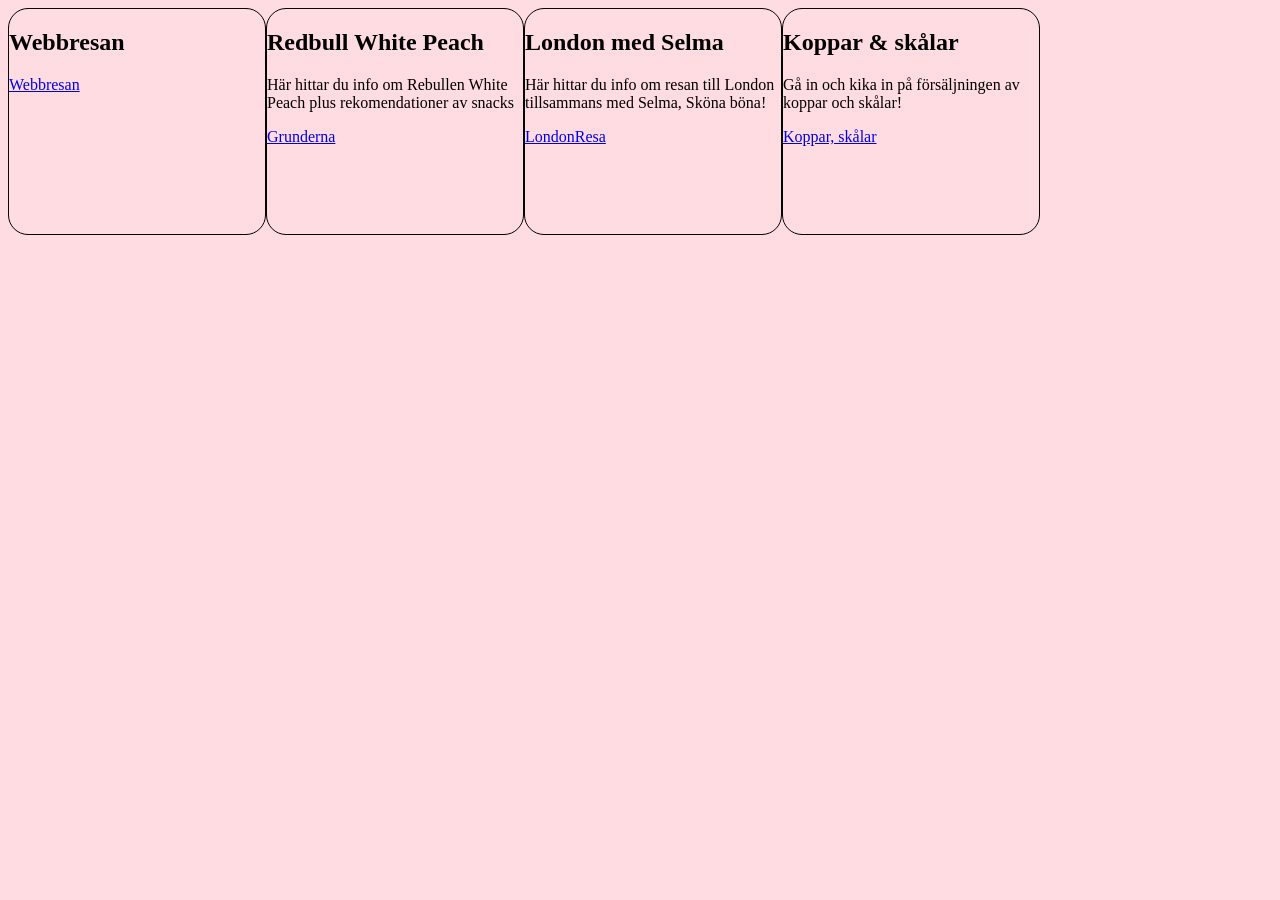
<file: index.html>
<!DOCTYPE html>
<html lang="en">
<head>
    <link href="style.css" rel="stylesheet">
    <meta charset="UTF-8">
    <meta name="viewport" content="width=device-width, initial-scale=1.0">
    <title>Document</title>
</head>
<body>
    <section>
        <h2>Webbresan</h2>
    <a href="Webbresan/index.html">Webbresan</a>
     </section>
     <section>
        <h2>Redbull White Peach</h2>
        <p>Här hittar du info om Rebullen White Peach plus rekomendationer av snacks</p>
        <a href="Grunder/index.html">Grunderna</a>
     </section>
     <section>
        <h2>London med Selma</h2>
        <p>Här hittar du info om resan till London tillsammans med Selma, Sköna böna!</p>
        <a href="styling/index.html">LondonResa</a>
     </section>
     <section>
        <h2>Koppar & skålar</h2>
        <p>Gå in och kika in på försäljningen av koppar och skålar!</p>
        <a href="Projekt/index.html">Koppar, skålar</a>
     </section>
</body>
</html>
</file>
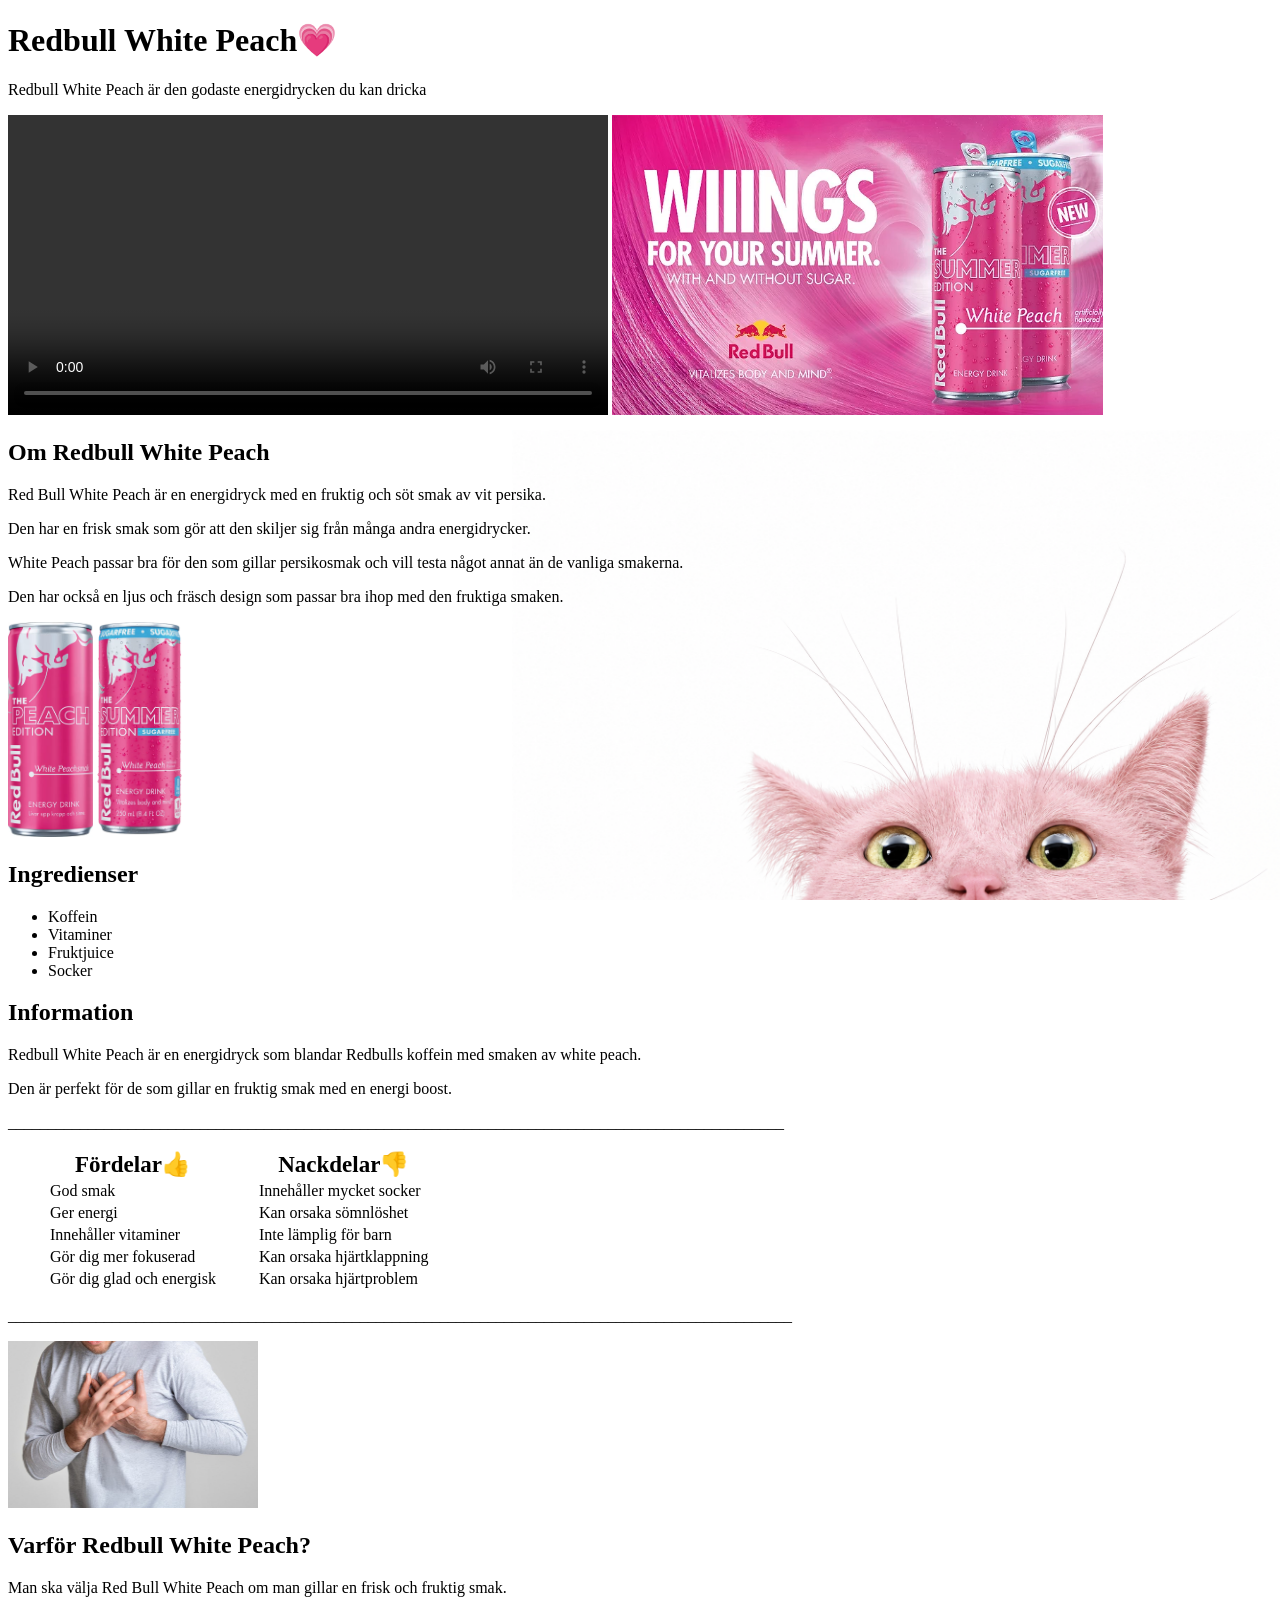
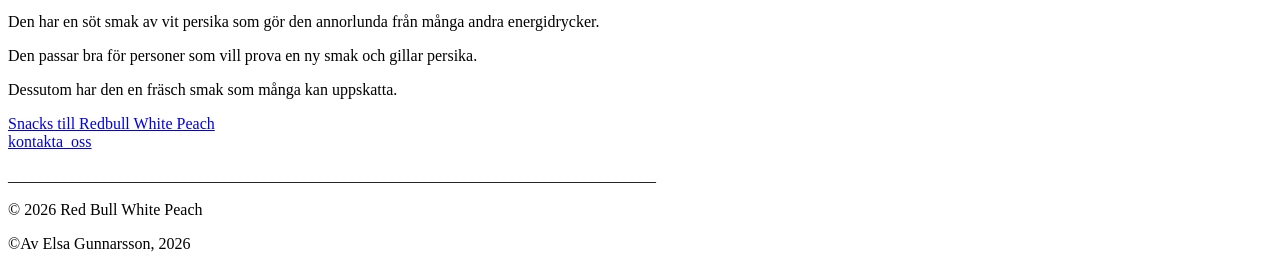
<file: Grunder/index.html>
<!DOCTYPE html>
<html lang="sv">
<head>
    <link href="style.css" rel="stylesheet">
    <meta charset="UTF-8">
    <meta name="viewport" content="width=device-width, initial-scale=1.0">
    <title>Redbull White Peach</title>
    <style>
        table tr *{padding-left: 40px;}
        table th {font-size: 23px;}
    </style>
</head>
<body>
<main>
    <h1>Redbull White Peach💗</h1>
    <header>
    <p>Redbull White Peach är den godaste energidrycken du kan dricka</p>
</header>
<video height="300" src="Snacks/video.mov" controls>
    
</video>
<img src="imgs/epub_Red-Bull-Summer-Edition-White-Peach_696x696_webp.webp" alt="Redbull White Peach reklam" width="" height="300"
    <section>
        <h2>Om Redbull White Peach</h2>
        <p>Red Bull White Peach är en energidryck med en fruktig och söt smak av vit persika.</p>
        <p>Den har en frisk smak som gör att den skiljer sig från många andra energidrycker.</p>
        <p> White Peach passar bra för den som gillar persikosmak och vill testa något annat än de vanliga smakerna.</p>
        <p>Den har också en ljus och fräsch design som passar bra ihop med den fruktiga smaken.</p>
        <img src="imgs/d2df427e-955c-4bf4-82ee-dc8771f0ebf0.jpg" alt="Redbull white peach" width="85" height="215">
        <img src="imgs/800015340-2025.webp" alt="Redbull white peach sugarfree" width="85" height="215">                          
    </section>
    <section>
        <h2>Ingredienser</h2>
        <ul>
            <li>Koffein</li>
            <li>Vitaminer</li>
            <li>Fruktjuice</li>
            <li>Socker</li>
        </ul>
    </section>
    <section>
        <h2>Information</h2>
        <p>Redbull White Peach är en energidryck som blandar Redbulls koffein med smaken av white peach.</p>
        <p>Den är perfekt för de som gillar en fruktig smak med en energi boost.</p>
    </section>
    <p>_________________________________________________________________________________________________</p>
    <section>
         <section>
        <table>
            <tr>
                <th>Fördelar👍</th>
                <th>Nackdelar👎</th>
            </tr>
            <tr>
                <td>God smak</td>
                <td>Innehåller mycket socker</td>
            </tr>
            <tr>
                <td>Ger energi</td>
                <td>Kan orsaka sömnlöshet</td>
            </tr>
            <tr>
            <td>Innehåller vitaminer</td>
            <td>Inte lämplig för barn</td>
            </tr>
            <tr>
                <td>Gör dig mer fokuserad</td>
                <td>Kan orsaka hjärtklappning</td>
            </tr>
            <tr>
                <td>Gör dig glad och energisk</td>
                <td>Kan orsaka hjärtproblem</td>
            </tr>
        </table>
    
    </section>
    <p>__________________________________________________________________________________________________</p>
        <img src="imgs/shutterstock_1720383349-2-1024x667.jpg" alt="människa som har hjärtklappning, håller händerna på bröstet" width="250" height="167">
    </section>
    <section>
        <h2>Varför Redbull White Peach?</h2>
        <p>Man ska välja Red Bull White Peach om man gillar en frisk och fruktig smak.</p>
        <p>Den har en söt smak av vit persika som gör den annorlunda från många andra energidrycker.</p>
        <p>Den passar bra för personer som vill prova en ny smak och gillar persika.</p>
        <p>Dessutom har den en fräsch smak som många kan uppskatta.</p>
        <nav>
        <a href="Snacks/index.html" aria-current="page">Snacks till Redbull White Peach</a>
    </nav>
    <nav>
        <a href="kontakta_oss.html">kontakta_oss</a>
    </nav>
    </section>
    <section>
        <p>_________________________________________________________________________________</p>
    </section>
</main>
<footer>
    <p>© 2026 Red Bull White Peach</p>
    <p>©Av Elsa Gunnarsson, 2026</p>
</footer>
    
</body>
</html>
</file>
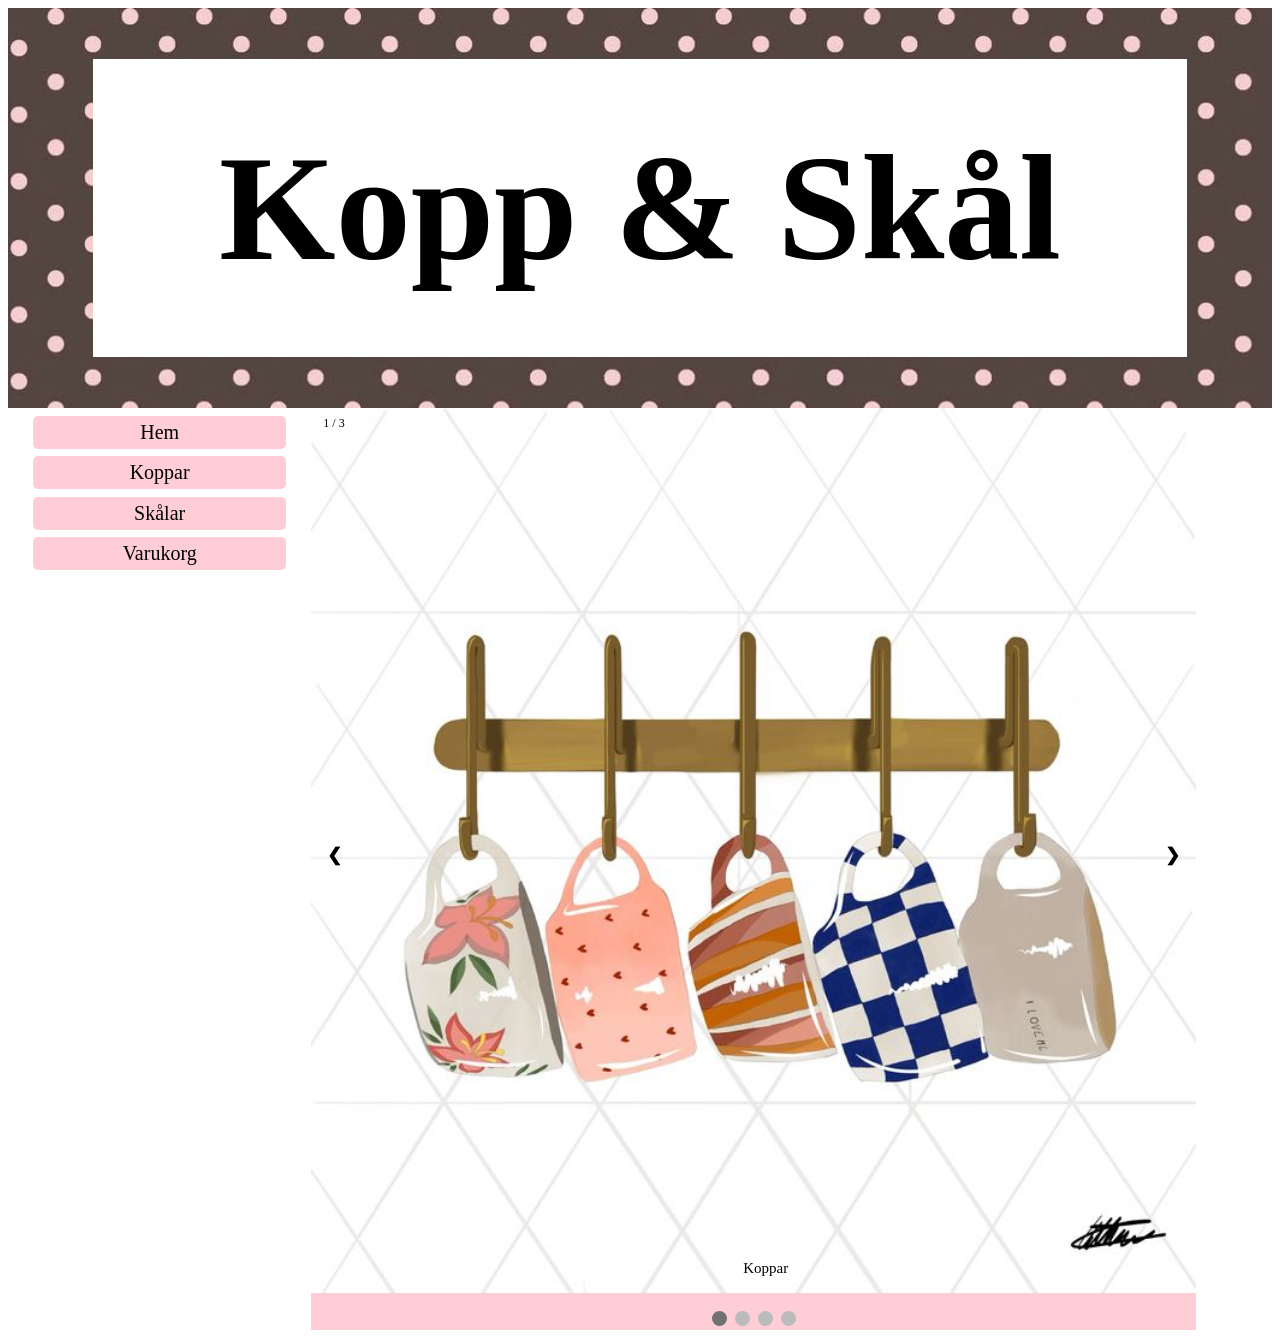
<file: Projekt/index.html>
<!DOCTYPE html>
<html lang="en">

<head>
    <meta charset="UTF-8">
    <meta name="viewport" content="width=device-width, initial-scale=1.0">
    <title>Koppar & skålar</title>
    <link rel="stylesheet" href="style.css">
   
</head>

<body>
    <div id="top">
        <h1>Kopp & Skål</h1>
    </div>
    <div id="bottom">
        <div id="menu">
            <a href="index.html">Hem</a>
            <a href="cups.html">Koppar</a>
            <a href="steins.html">Skålar</a>
            <a href="varukorg.html">Varukorg</a>

        </div>
        <div id="content">

            <div class="slideshow-container">

                <div class="mySlides fade">
                    <div class="numbertext">1 / 3</div>
                    <img src="Imgs/hängandekoppar.jpg" style="width:100%">
                    <div class="text">Koppar</div>
                </div>

                <div class="mySlides fade">
                    <div class="numbertext">2 / 3</div>
                    <img src="Imgs/skålaranvända.png" style="width:100%">
                    <div class="text">Skålar</div>
                </div>

                <div class="mySlides fade">
                    <div class="numbertext">3 / 4</div>
                    <img src="Imgs/fleramuggar.jpg" style="width:100%">
                    <div class="text">Många koppar</div>
                </div>

                <div class="mySlides fade">
                    <div class="numbertext">2 / 3</div>
                    <img src="Imgs/fruktdesignskålar.jpg" style="width:100%">
                    <div class="text">många skålar</div>
                </div>


                <a class="prev" onclick="plusSlides(-1)">❮</a>
                <a class="next" onclick="plusSlides(1)">❯</a>

            </div>
            <br>

            <div style="text-align:center">
                <span class="dot" onclick="currentSlide(1)"></span>
                <span class="dot" onclick="currentSlide(2)"></span>
                <span class="dot" onclick="currentSlide(3)"></span>
                <span class="dot" onclick="currentSlide(4)"></span>
                
            </div>

        </div>


</body>
 <script src="script.js"></script>
</html>
</file>
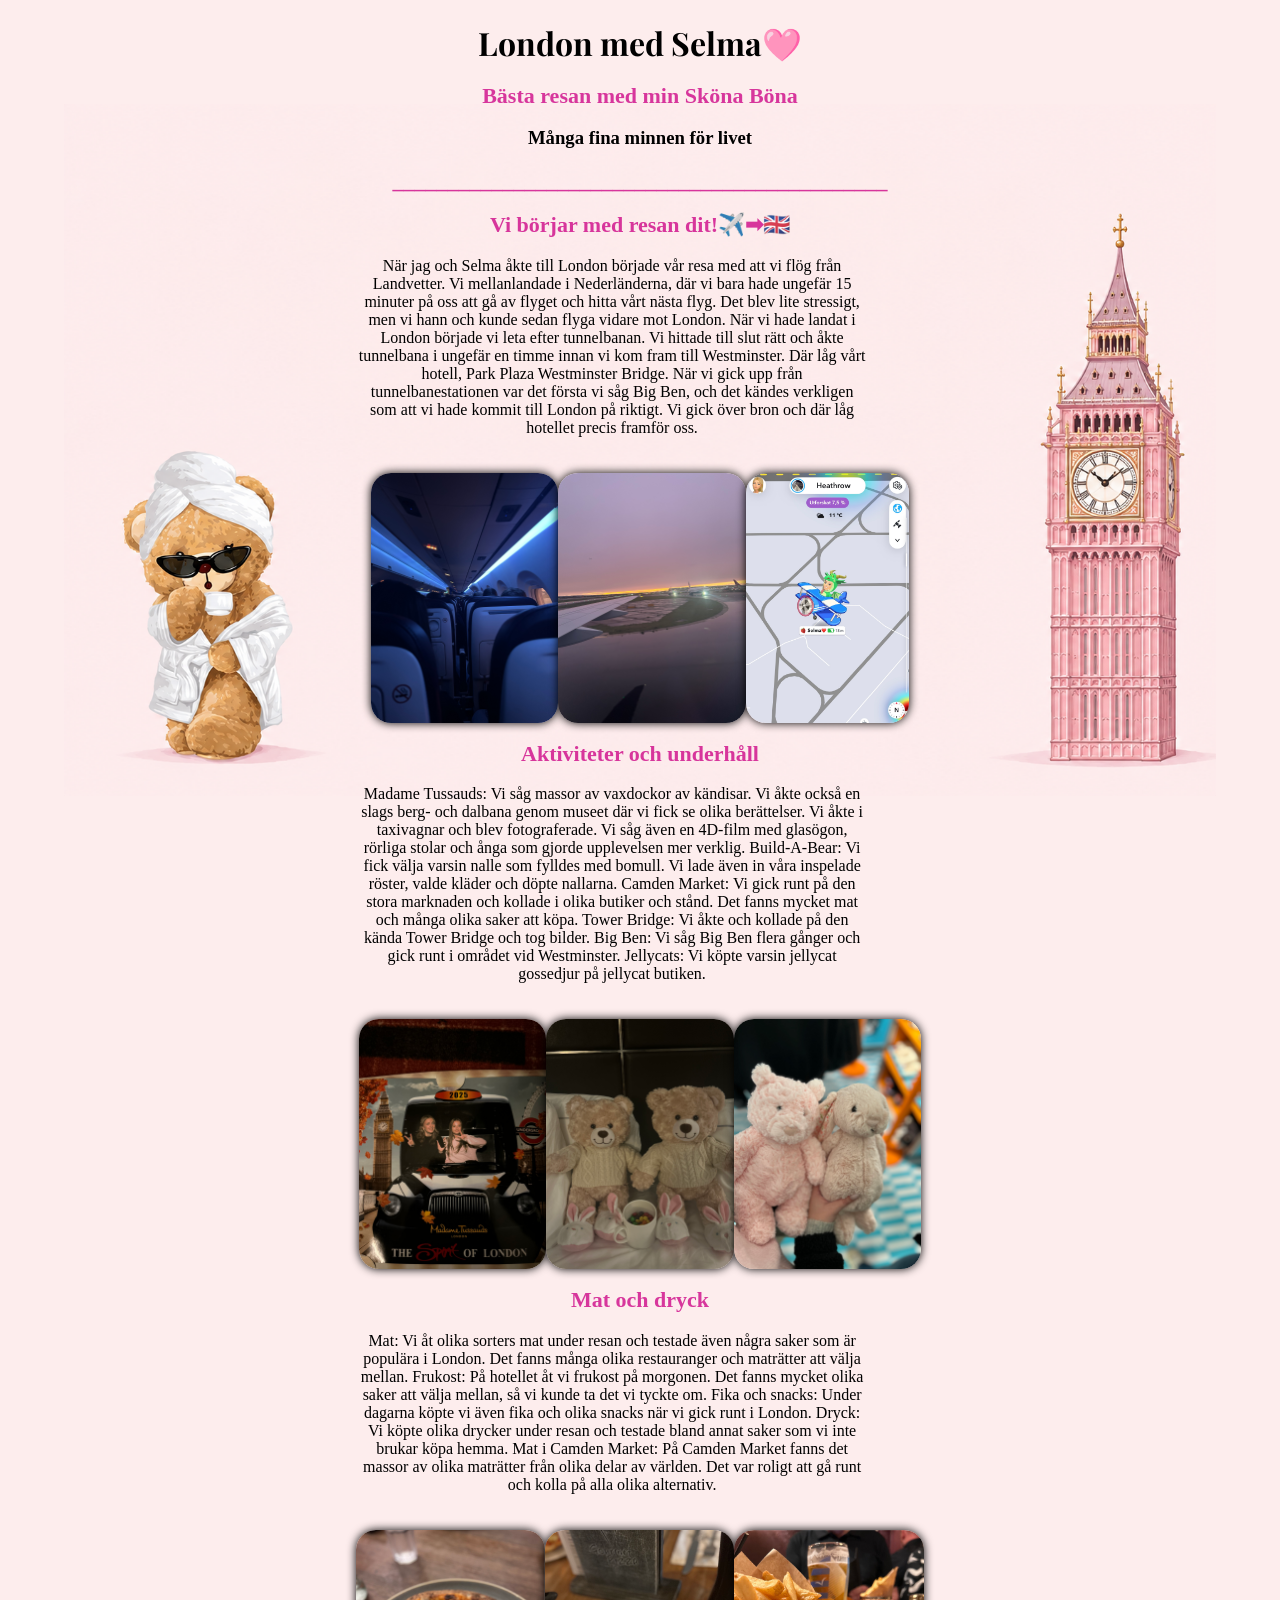
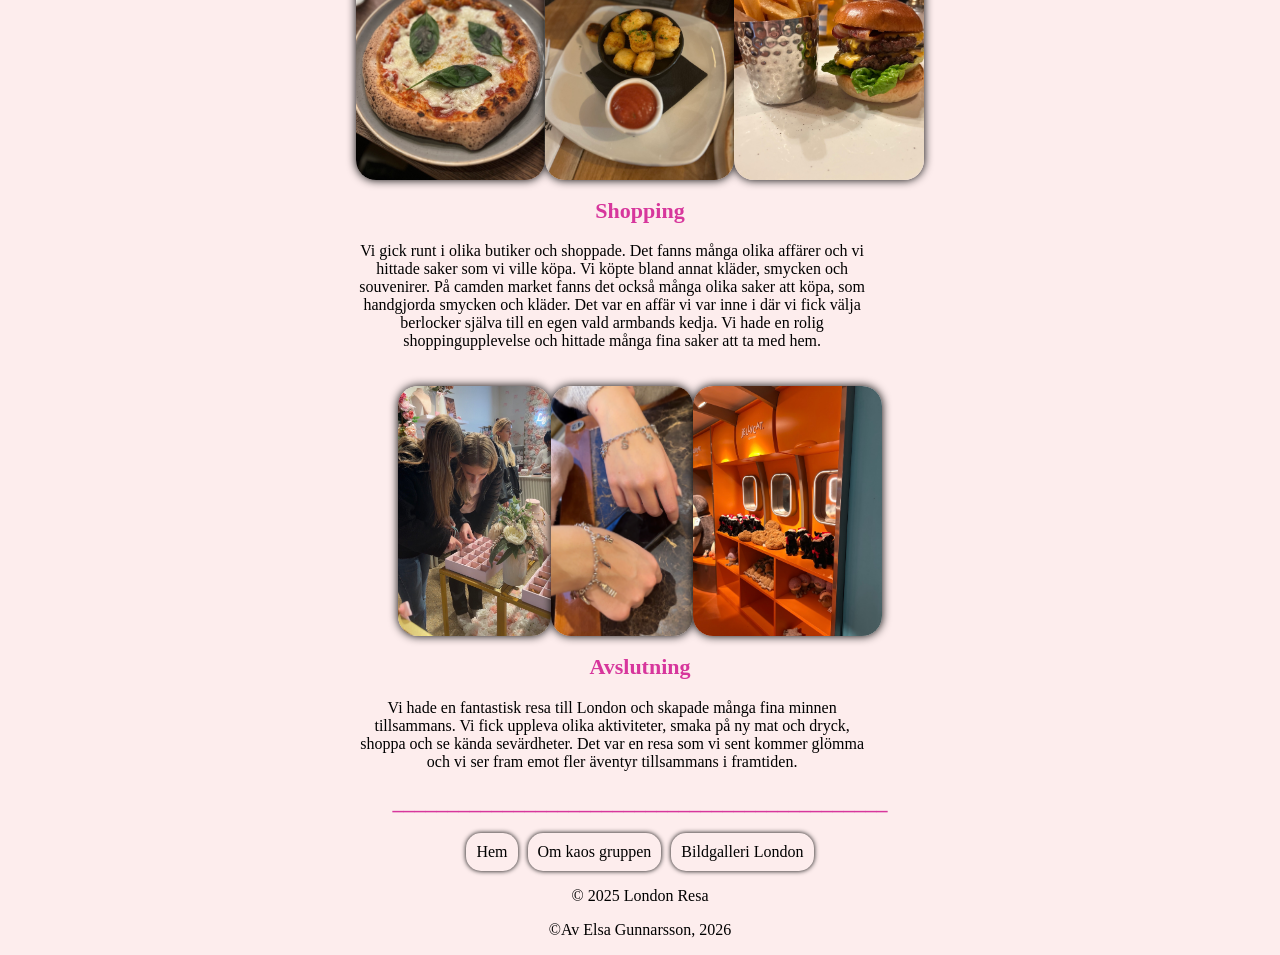
<file: styling/index.html>
<!DOCTYPE html>
<html lang="en">
<head>
    <meta charset="UTF-8">
    <meta name="viewport" content="width=device-width, initial-scale=1.0">
    <title>London med Selma</title>
    <link rel="preconnect" href="https://fonts.googleapis.com">
<link rel="preconnect" href="https://fonts.gstatic.com" crossorigin>
<link href="https://fonts.googleapis.com/css2?family=Playfair+Display:ital,wght@0,400..900;1,400..900&display=swap" rel="stylesheet">
    <link rel="stylesheet" href="style.css">
</head>
<body class="Selma">
    <header>
        <h1>London med Selma🩷</h1>
    </header>
    <main>
        <section>
            <h2 class="subHead">Bästa resan med min Sköna Böna</h2>
            <h3>Många fina minnen för livet</h3>
            <h2 class="subHead">_____________________________________________</h2>
        </section>
        <section>
            <h2 class="subHead">Vi börjar med resan dit!✈️➡︎🇬🇧</h2>
            <p class="max">
            När jag och Selma åkte till London började vår resa med att vi flög från Landvetter. Vi mellanlandade i Nederländerna, där vi bara hade ungefär 15 minuter på oss att gå av flyget och hitta vårt nästa flyg. Det blev lite stressigt, men vi hann och kunde sedan flyga vidare mot London.

När vi hade landat i London började vi leta efter tunnelbanan. Vi hittade till slut rätt och åkte tunnelbana i ungefär en timme innan vi kom fram till Westminster. Där låg vårt hotell, Park Plaza Westminster Bridge. När vi gick upp från tunnelbanestationen var det första vi såg Big Ben, och det kändes verkligen som att vi hade kommit till London på riktigt. Vi gick över bron och där låg hotellet precis framför oss.
            </p>
            <section class="images">
            <img src="imgs-styling/Flygplan.jpeg" height="250">
            <img src="imgs-styling/Landat.jpeg" height="250">
            <img src="imgs-styling/Heathrow.jpg" height="250">
            </section>
        </section>
        <section>
            <h2 class="subHead">Aktiviteter och underhåll</h2>
            <p class="max">
              Madame Tussauds: Vi såg massor av vaxdockor av kändisar. Vi åkte också en slags berg- och dalbana genom museet där vi fick se olika berättelser. Vi åkte i taxivagnar och blev fotograferade. Vi såg även en 4D-film med glasögon, rörliga stolar och ånga som gjorde upplevelsen mer verklig.
Build-A-Bear: Vi fick välja varsin nalle som fylldes med bomull. Vi lade även in våra inspelade röster, valde kläder och döpte nallarna.
Camden Market: Vi gick runt på den stora marknaden och kollade i olika butiker och stånd. Det fanns mycket mat och många olika saker att köpa.
Tower Bridge: Vi åkte och kollade på den kända Tower Bridge och tog bilder.
Big Ben: Vi såg Big Ben flera gånger och gick runt i området vid Westminster.
Jellycats: Vi köpte varsin jellycat gossedjur på jellycat butiken. 
            </p>
            <section class="images">
            <img src="imgs-styling/MadameTussauds.jpeg" height="250">
            <img src="imgs-styling/BuildABear.jpeg" height="250">
            <img src="imgs-styling/Jellycats.jpeg" height="250">
            </section>
        </section>
        <section>
            <h2 class="subHead">Mat och dryck</h2>
            <p class="max">
            Mat: Vi åt olika sorters mat under resan och testade även några saker som är populära i London. Det fanns många olika restauranger och maträtter att välja mellan.
Frukost: På hotellet åt vi frukost på morgonen. Det fanns mycket olika saker att välja mellan, så vi kunde ta det vi tyckte om.
Fika och snacks: Under dagarna köpte vi även fika och olika snacks när vi gick runt i London.
Dryck: Vi köpte olika drycker under resan och testade bland annat saker som vi inte brukar köpa hemma.
Mat i Camden Market: På Camden Market fanns det massor av olika maträtter från olika delar av världen. Det var roligt att gå runt och kolla på alla olika alternativ.
            </p>
            <section class="images">
                <img src="imgs-styling/pizza.jpg" height="250">
                <img src="imgs-styling/Halloumi.jpg" height="250">
                <img src="imgs-styling/Hamburger.jpg" height="250">
            </section>
        </section>
        <section>
            <h2 class="subHead">Shopping</h2>
            <p class="max">
            Vi gick runt i olika butiker och shoppade. Det fanns många olika affärer och vi hittade saker som vi ville köpa. Vi köpte bland annat kläder, smycken och souvenirer. På camden market fanns det också många olika saker att köpa, som handgjorda smycken och kläder. Det var en affär vi var inne i där vi fick välja berlocker själva till en egen vald armbands kedja. Vi hade en rolig shoppingupplevelse och hittade många fina saker att ta med hem.
            </p>
            <section class="images">
                <img src="imgs-styling/Berlockletande.jpg" height="250">
                <img src="imgs-styling/armband.jpg" height="250">
                <img src="imgs-styling/Storejellycat.jpg" height="250">
            </section>
        </section>
        <section>
            <h2 class="subHead">Avslutning</h2>
            <p class="max">
            Vi hade en fantastisk resa till London och skapade många fina minnen tillsammans. Vi fick uppleva olika aktiviteter, smaka på ny mat och dryck, shoppa och se kända sevärdheter. Det var en resa som vi sent kommer glömma och vi ser fram emot fler äventyr tillsammans i framtiden.
            </p>
        </section>
        <section>
            <h2 class="subHead">_____________________________________________</h2>
            
        </section>

    </main>
    <nav>
        <a href="index.html">Hem</a>
        <a href="exemple.html">Om kaos gruppen</a>
        <a href="london.html">Bildgalleri London</a>
    </nav>
    <footer>
    <p>© 2025 London Resa</p>
    <p>©Av Elsa Gunnarsson, 2026</p>
</footer>
</body>
</html>
</file>
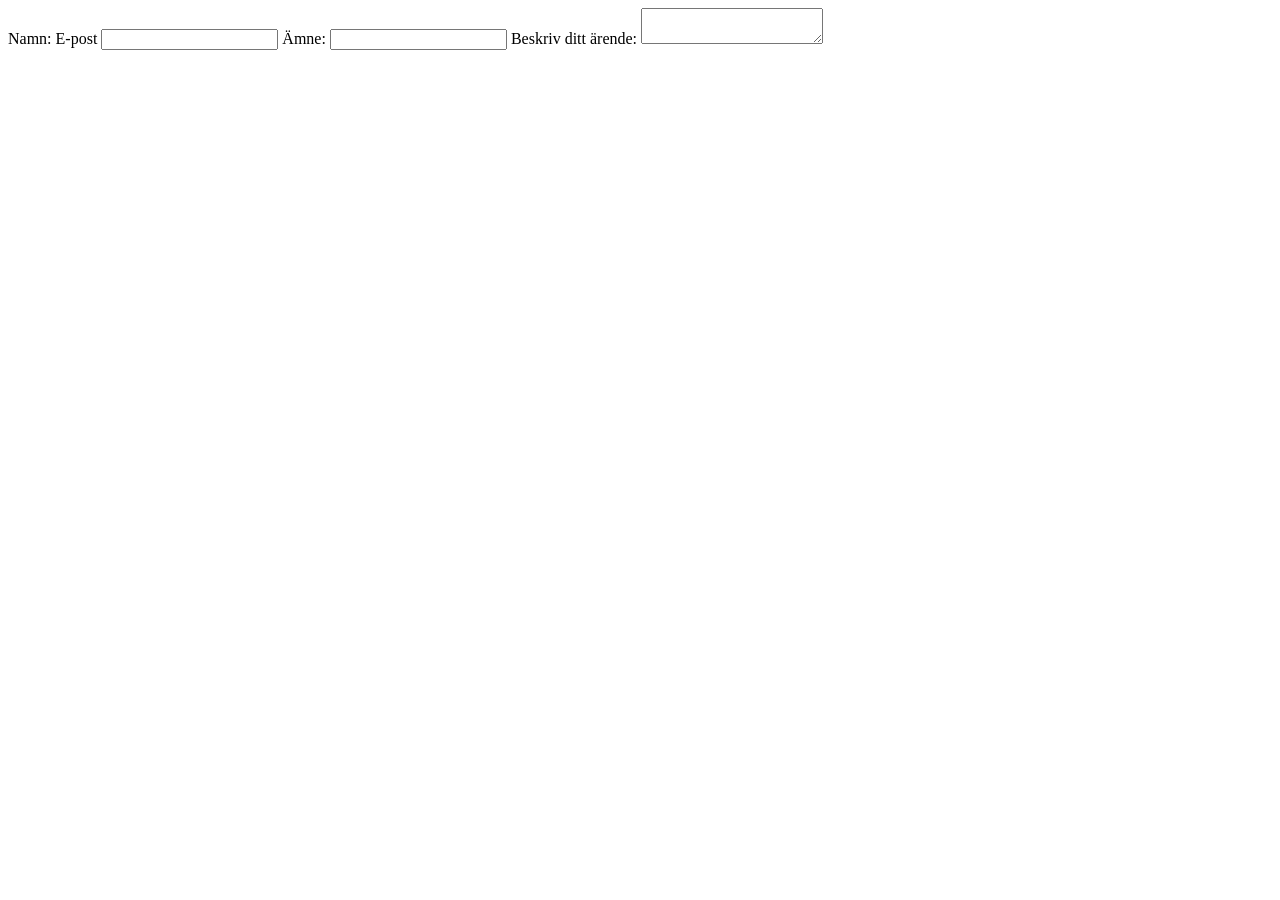
<file: Grunder/kontakta_oss.html>
<!DOCTYPE html>
<html lang="en">
<head>
    <meta charset="UTF-8">
    <meta name="viewport" content="width=device-width, initial-scale=1.0">
    <title>Document</title>
</head>
<body>
    <header></header>
    <nav></nav>
    <main>
        <form>
            <label for="name">Namn:</label>
            <imput type="text" name="name" id="name">
            <label for="email">E-post</label>
            <input type="email" name="email" id="email">
            <label for="subject">Ämne:</label>
            <input type="text" name="subject" id="subject">
            <label for="description">Beskriv ditt ärende:</label>
            <textarea name="description" id="description"></textarea>

        </form>
    </main>
    <footer></footer>
</body>
</html>
</file>
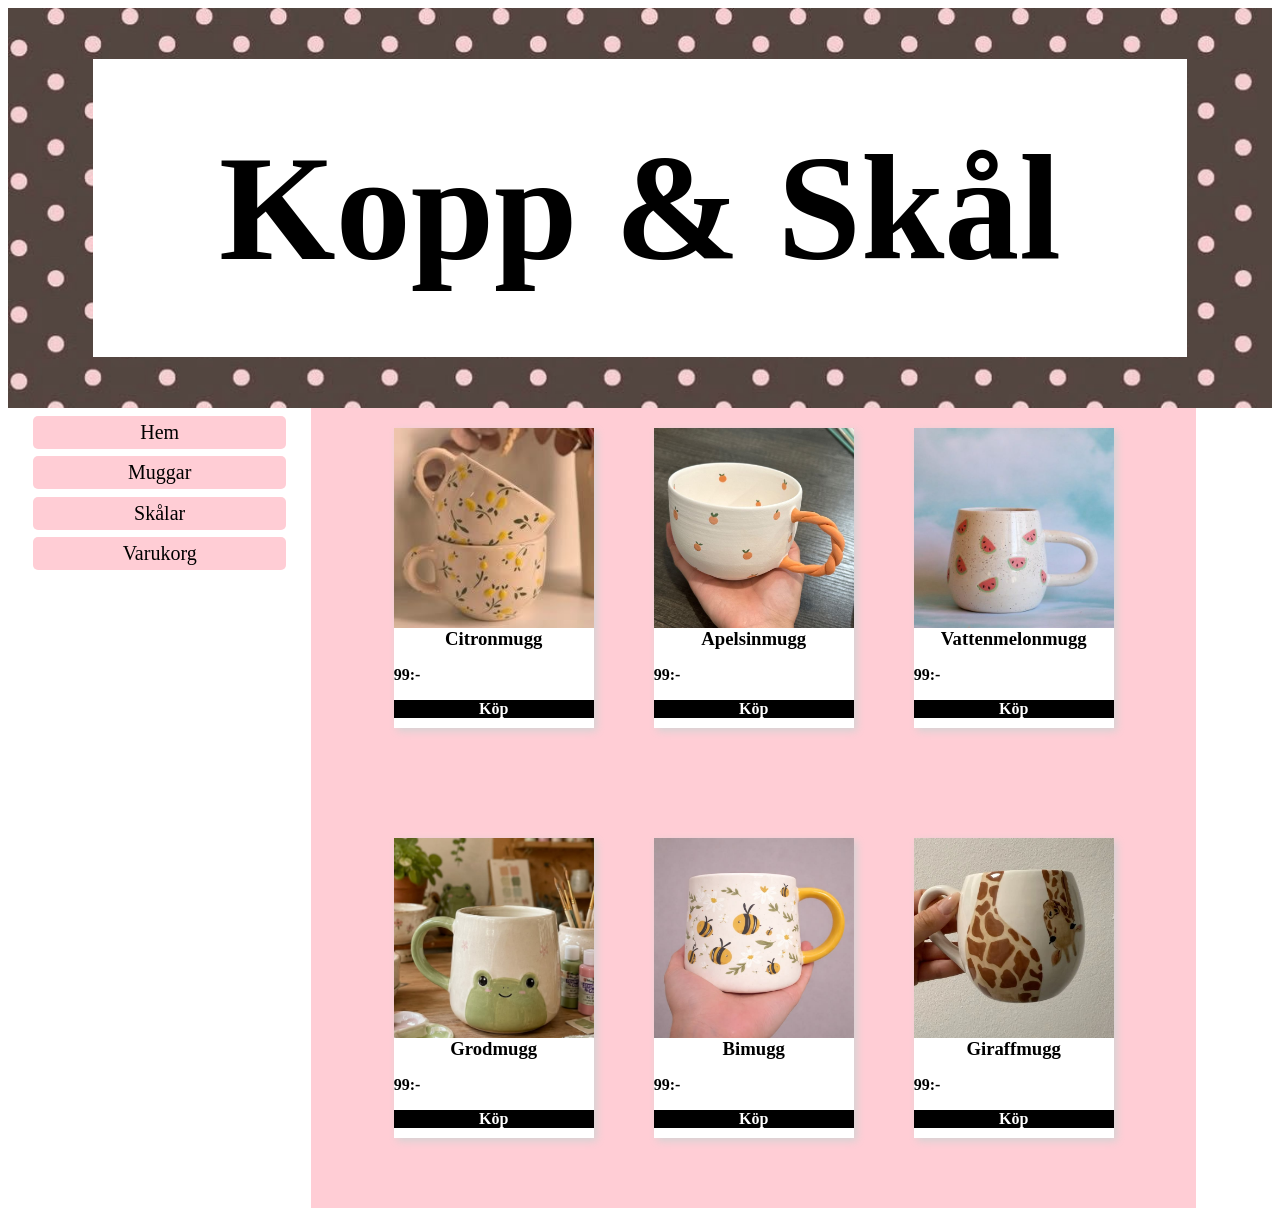
<file: Projekt/cups.html>
<!DOCTYPE html>
<html lang="en">
<head>
    <meta charset="UTF-8">
    <meta name="viewport" content="width=device-width, initial-scale=1.0">
    <title>Cups</title>
    <link rel="stylesheet" href="style.css">
    <link rel="stylesheet" href="style.cups.css">
</head>
<body>

    <div id="top">
        <h1>Kopp & Skål</h1>
    </div>
    <div id="bottom">
        <div id="menu">
        <a href="index.html">Hem</a>
        <a href="cups.html">Muggar</a>
        <a href="steins.html">Skålar</a>
        <a href="varukorg.html">Varukorg</a>

    </div>
    <div id="content">
        <div class="item">
            <img src="Imgs/Citronmuggar.jpg">
            <h3>Citronmugg</h3>
            <p>99:-</p>
            <a href="varukorg.html">Köp</a>
        </div>
        <div class="item">
            <img src="Imgs/Koppapelsin.jpg">
            <h3>Apelsinmugg</h3>
            <p>99:-</p>
            <a href="varukorg.html">Köp</a>
        </div>
        <div class="item">
            <img src="Imgs/vattenmelonkopp.jpg">
            <h3>Vattenmelonmugg</h3>
            <p>99:-</p>
            <a href="varukorg.html">Köp</a>
        </div>
        <div class="item">
            <img src="Imgs/Grodmugg.jpg">
            <h3>Grodmugg</h3>
            <p>99:-</p>
            <a href="varukorg.html">Köp</a>
        </div>
        <div class="item">
            <img src="Imgs/Bimugg.jpg">
            <h3>Bimugg</h3>
            <p>99:-</p>
            <a href="varukorg.html">Köp</a>
        </div>
        <div class="item">
            <img src="Imgs/Giraffmugg.jpg">
            <h3>Giraffmugg</h3>
            <p>99:-</p>
            <a href="varukorg.html">Köp</a>
        </div>
    </div>
</body>
</html>
</file>
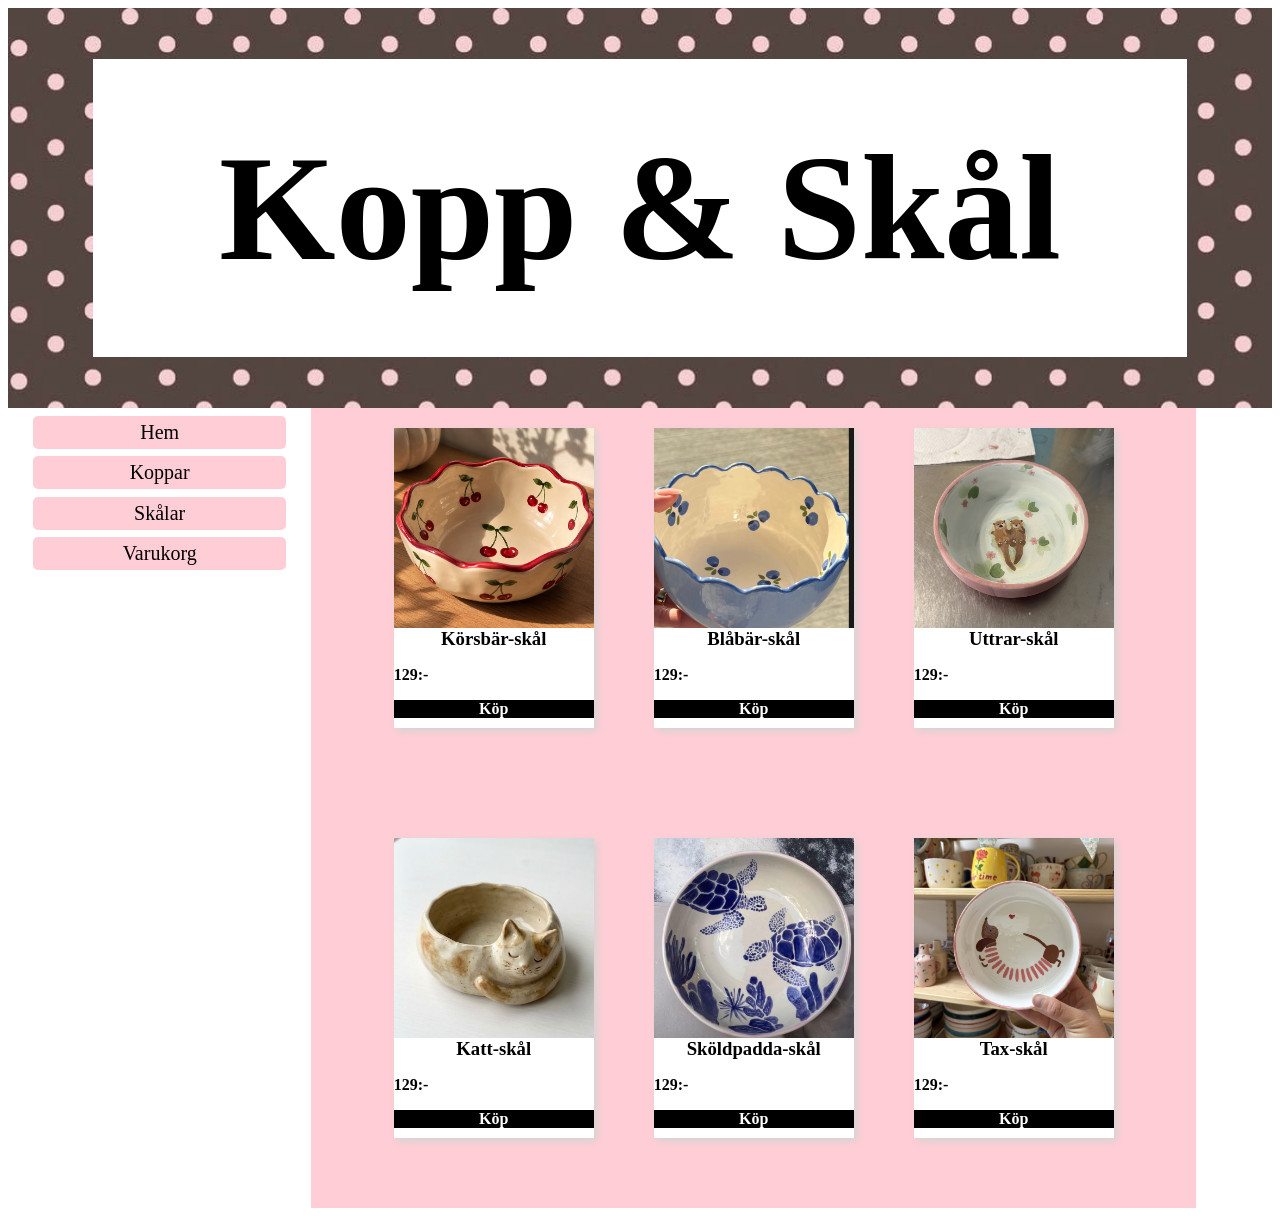
<file: Projekt/steins.html>
<!DOCTYPE html>
<html lang="en">
<head>
    <meta charset="UTF-8">
    <meta name="viewport" content="width=device-width, initial-scale=1.0">
    <title>Koppar & skålar</title>
    <link rel="stylesheet" href="style.css">
    <link rel="stylesheet" href="style.stein.css">
</head>
<body>
    <div id="top">
        <h1>Kopp & Skål</h1>
    </div>
    <div id="bottom">
        <div id="menu">
        <a href="index.html">Hem</a>
        <a href="cups.html">Koppar</a>
        <a href="steins.html">Skålar</a>
        <a href="varukorg.html">Varukorg</a>

    </div>
    <div id="content">
        <div class="item">
            <img src="Imgs/körsbärskål.jpg">
            <h3>Körsbär-skål</h3>
            <p>129:-</p>
            <a href="varukorg.html">Köp</a>
        </div>
        <div class="item">
            <img src="Imgs/blåbärskål.jpg">
            <h3>Blåbär-skål</h3>
            <p>129:-</p>
            <a href="varukorg.html">Köp</a>
        </div>
        <div class="item">
            <img src="Imgs/utterskål.jpg">
            <h3>Uttrar-skål</h3>
            <p>129:-</p>
            <a href="varukorg.html">Köp</a>
        </div>
        <div class="item">
            <img src="Imgs/kattskål.jpg">
            <h3>Katt-skål</h3>
            <p>129:-</p>
            <a href="varukorg.html">Köp</a>
        </div>
        <div class="item">
            <img src="Imgs/sköldpaddaskål.jpg">
            <h3>Sköldpadda-skål</h3>
            <p>129:-</p>
            <a href="varukorg.html">Köp</a>
        </div>
        <div class="item">
            <img src="Imgs/Taxskål.jpg">
            <h3>Tax-skål</h3>
            <p>129:-</p>
            <a href="varukorg.html">Köp</a>
        </div>
       
    </div>

</body>
</html>
</file>
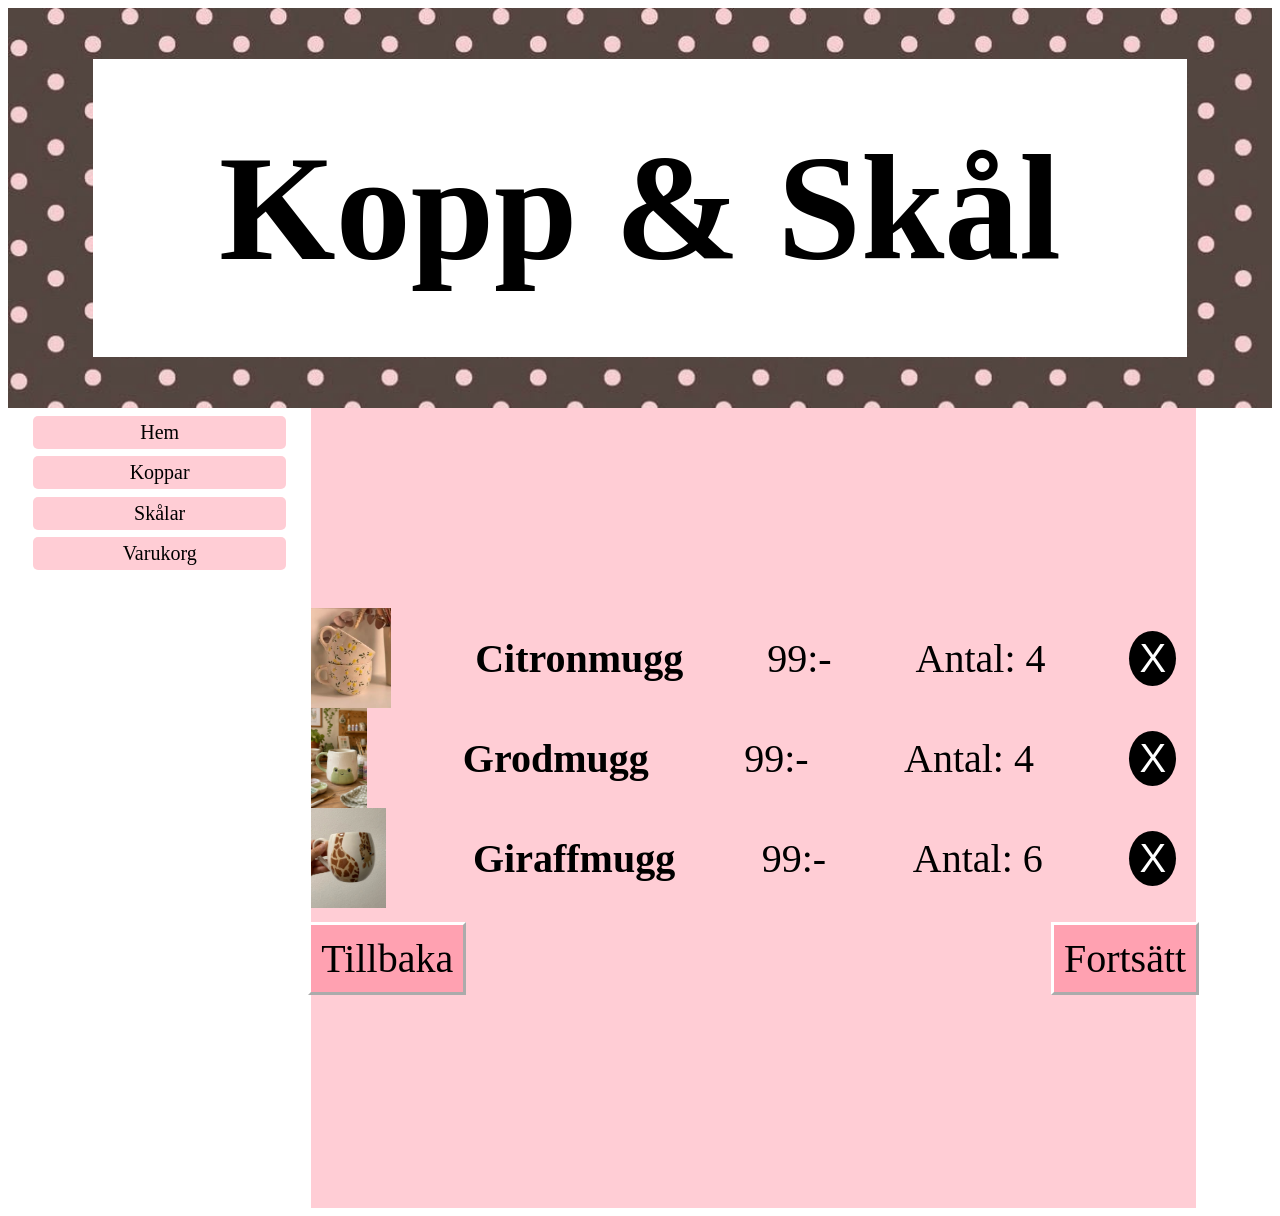
<file: Projekt/varukorg.html>
<!DOCTYPE html>
<html lang="en">
<head>
    <meta charset="UTF-8">
    <meta name="viewport" content="width=device-width, initial-scale=1.0">
    <title>Koppar & skålar</title>
    <link rel="stylesheet" href="style.css">
    <link rel="stylesheet" href="style.vagn.css">
</head>
<body>
    <div id="top">
        <h1>Kopp & Skål</h1>
    </div>
    <div id="bottom">
        <div id="menu">
        <a href="index.html">Hem</a>
        <a href="cups.html">Koppar</a>
        <a href="steins.html">Skålar</a>
        <a href="varukorg.html">Varukorg</a>

    </div>
    <div id="content">
        <div class="row">
            <img src="Imgs/Citronmuggar.jpg">
            <h3>Citronmugg</h3>
            <p>99:-</p>
            <p>Antal: 4</p>
            <p>X</p>
        </div>
        <div class="row">
            <img src="Imgs/Grodmugg.jpg">
            <h3>Grodmugg</h3>
            <p>99:-</p>
            <p>Antal: 4</p>
            <p>X</p>
        </div>
        <div class="row">
            <img src="Imgs/Giraffmugg.jpg">
            <h3>Giraffmugg</h3>
            <p>99:-</p>
            <p>Antal: 6</p>
            <p>X</p>
        </div>
        <div class="row">
            <div id="back">Tillbaka</div>
            <div id="pay">Fortsätt</div>
        </div>
       
    </div>

</body>
</html>
</file>
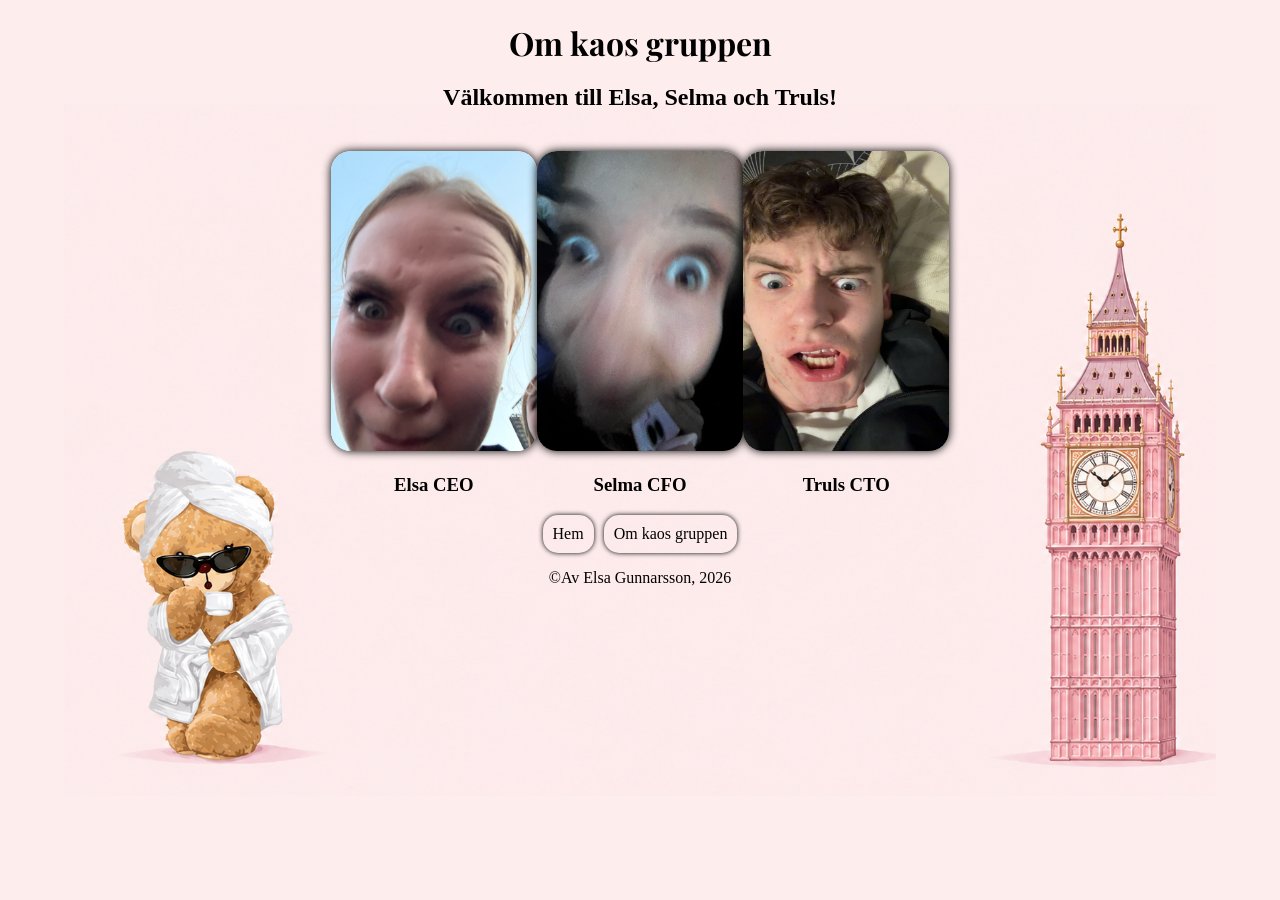
<file: styling/exemple.html>
<!DOCTYPE html>
<html lang="en">
<head>
    <meta charset="UTF-8">
    <meta name="viewport" content="width=device-width, initial-scale=1.0">
    <title>Document</title>
    <link rel="stylesheet" href="style.css">
</head>
<body class="Selma">
    <header>
        <h1>Om kaos gruppen</h1>
    </header>
    <main>
       <h2>Välkommen till Elsa, Selma och Truls!</h2>
       <div class="row">
        <section>
            <span class="clip">
                <img src="imgs-styling/Elsa2.JPG" height="300"  alt="En bild på Elsa Gunnarsson CEO">
            </span>
            <h3>Elsa CEO</h3>
        </section>
        <section>
            <span class="clip">
                <img src="imgs-styling/Selma .jpeg" height="300" alt="En bild på Selma Andersson CFO">
            </span>
            <h3>Selma CFO</h3>
        </section>
        <section>
            <span class="clip">
                <img src="imgs-styling/Truls.JPG" height="300" alt="En bild på Truls Melander CTO">
            </span>
            <h3>Truls CTO</h3>
        </section>
       </div>
       <div class="row"></div>
    </main>
    <nav>
        <a href="index.html">Hem</a>
        <a href="about.html">Om kaos gruppen</a>
    </nav>
    <footer>
        <p>©Av Elsa Gunnarsson, 2026</p> 
    </footer>
</body>
</html>
</file>
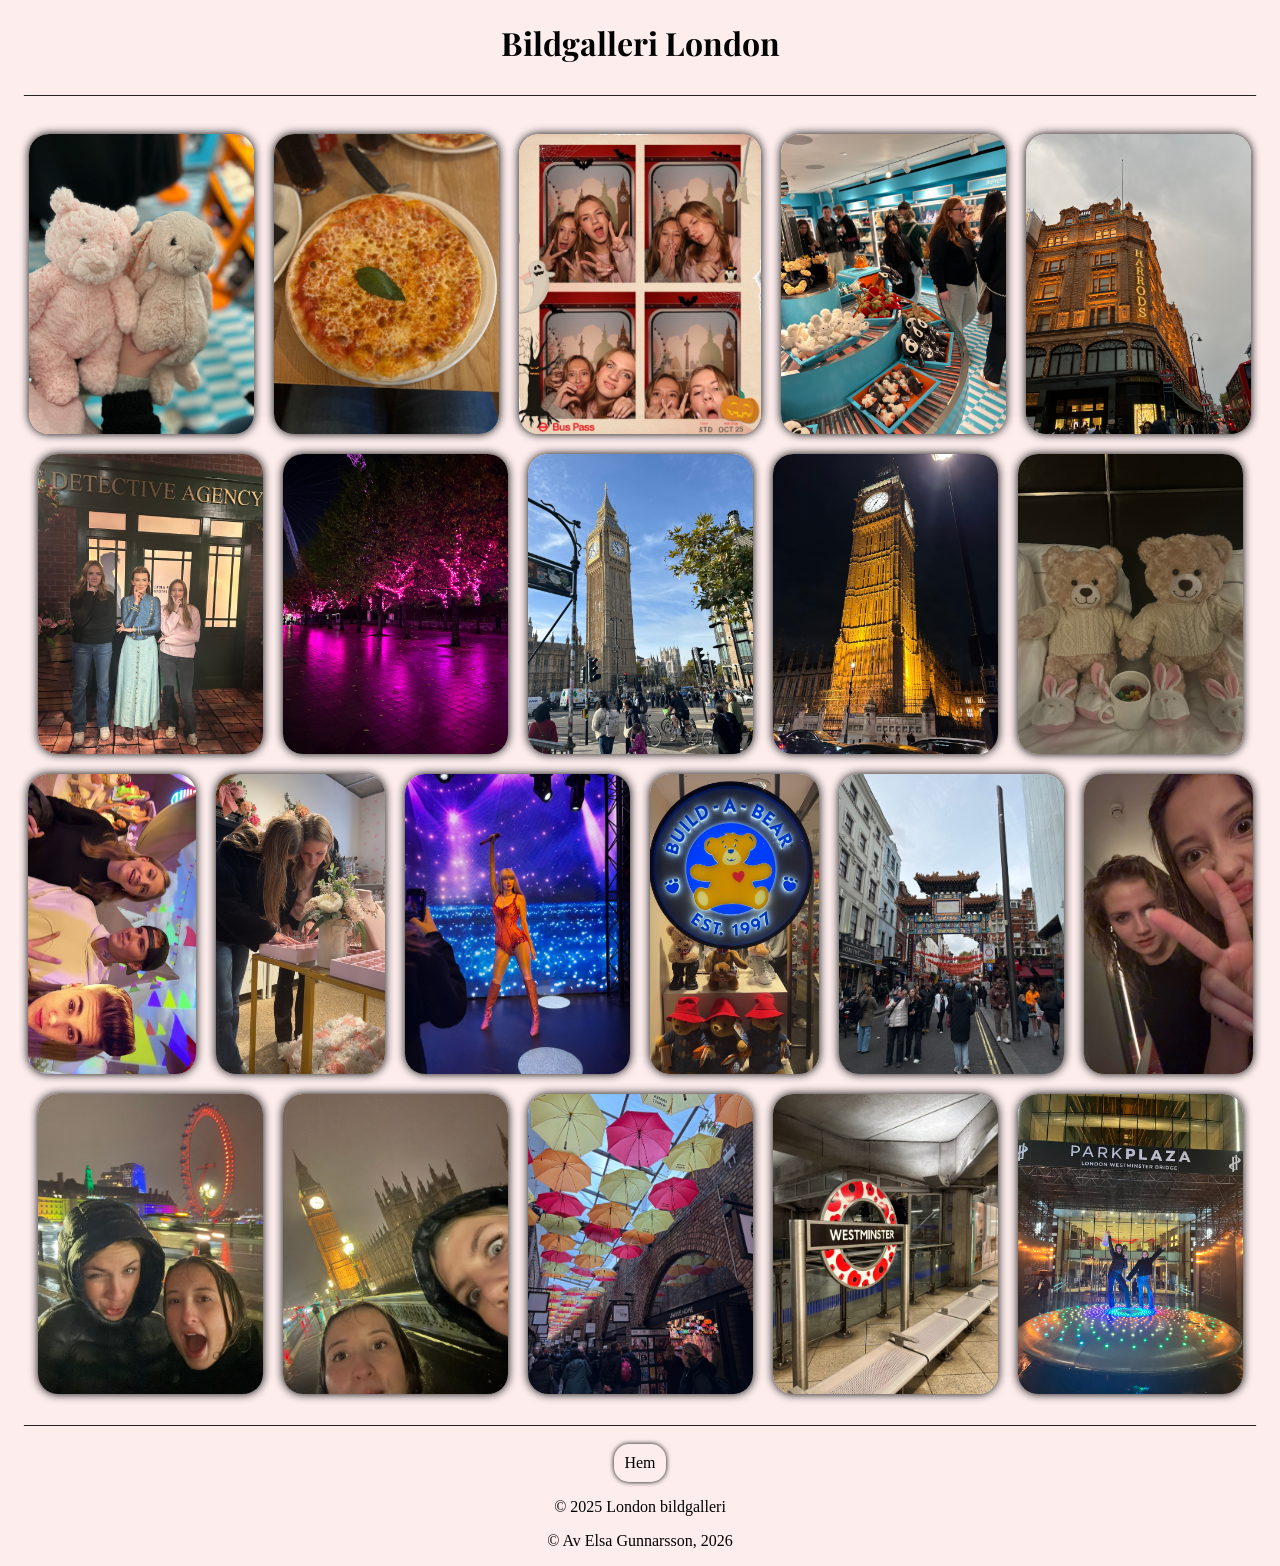
<file: styling/london.html>
<!DOCTYPE html>
<html lang="en">
<head>
    <meta charset="UTF-8">
    <meta name="viewport" content="width=device-width, initial-scale=1.0">
    <title>Bildgalleri London</title>
    <link rel="stylesheet" href="style.css">
</head>
<body class="London">
    <header>
        <h1>Bildgalleri London</h1>
        <div class="row">
    </header>
    <main>
        <section>
            <p>__________________________________________________________________________________________________________________________________________________________</p>
        </section>
        <section>
            <span class="images rowBild">
        <img src= "imgs-styling/Gossdjur.jpeg" height="300"  alt="en bild på två gossedjur från jellycats, en rosa och en beige">
        <img src="imgs-styling/Pizzagalleri.jpeg" height="300" alt="en bild på en margarita pizza, tomatsås och ost">
        <img src="imgs-styling/Collage.jpg" height="300" alt="en bild på photoshoot i london">
        <img src="imgs-styling/AffärJellycats.jpeg" height="300" alt="Bild inne i butiken Jellycats">
        <img src="imgs-styling/Harrods.jpeg" height="300" alt="Bild på harrods utanför">
            </span>
        </section>
        <section>
            <span class="images rowBild">
                <img src="imgs-styling/Millybobbybrown.jpeg" height="300">
                <img src="imgs-styling/Rosaträd.jpeg" height="300">
                <img src="imgs-styling/bigbangljuset.jpeg" height="300">
                <img src="imgs-styling/Bigbangmörker.jpeg" height="300">
                <img src="imgs-styling/BuildABear.jpeg" height="300">
            </span>
        </section>
        <section>
            <span class="images rowBild">
                <img src="imgs-styling/Justinbieber.JPG" height="300">
                <img src="imgs-styling/Påaffärensmycken.JPG" height="300">
                <img src="imgs-styling/Taylorswift.JPG" height="300">
                <img src="imgs-styling/Loggabuild.JPG" height="300">
                <img src="imgs-styling/Chinatown.JPG" height="300">
                <img src="imgs-styling/Blötthår.JPG" height="300">
            </span> 
        </section>
        <section>
            <span class="images rowBild">
                <img src="imgs-styling/Regnbild1.JPG" height="300">
                <img src="imgs-styling/Regnbild2.JPG" height="300">
                <img src="imgs-styling/Paraply.JPG" height="300">
                <img src="imgs-styling/westministerskylt.JPG" height="300">
                <img src="imgs-styling/parkplazapose.jpeg" height="300">
            </span>
        </section>
        <section>
            <p>__________________________________________________________________________________________________________________________________________________________</p>
        </section>
        </div>

    </main>
    <nav>
    <a href="index.html">Hem</a>
</nav>
    <footer>
    <p>© 2025 London bildgalleri</p>
    <p>© Av Elsa Gunnarsson, 2026</p>
    </footer>
</body>
</html>
</file>
<file: style.css>
body {
    background-color:rgb(255, 220, 225);
display: flex;
}
section {
    height: 25dvh;
    width: 20dvw;
    border: 1px solid black;
    border-radius: 20px; 
}
</file>
<file: Grunder/style.css>
body{
    background-color:rgb(255, 255, 255);
    background-image: url("imgs/e5503acd-7a96-4019-a5c8-9be6ac2d7d52.png");
    background-repeat: no-repeat;
    background-size: 60%;
    background-attachment: fixed;
    background-position: bottom right;
}
</file>
<file: Projekt/style.css>
body {
    background-color: white;
}

#top {
    display: flex;
    justify-content: center;
    align-items: center;
    min-height: 130px;
    background-size: cover;
  height: 400px;
    
  background-image: url("Imgs/brunaprickar.jpg");
background-position: top;
background-size: cover;
}
#top h1 {
    background-color: white;
    padding: 5%;
    padding-left: 10%;
    padding-right: 10%;
    font-size: 150px;
    font-family:Georgia, 'Times New Roman', Times, serif;
}

#bottom {
  min-height: 800px;
  display: flex;
  flex-direction: row;
}

#menu {
    width: 20%;
    margin-left: 2%;
    margin-right: 2%;
    height: 400px;

    display: flex;
    flex-direction: column;

    position: sticky;
    top: 100px;
}

#menu a {
    color: black;
    text-decoration: none;
    font-size: 20px;
    margin-top: 3%;
    padding: 5px;
    text-align: center;

    border-radius: 5px;
    background-color: rgb(255, 205, 213);
}

#content {
    width: 70%;
    min-height: 600px;
    background-color: rgb(255, 205, 213);
}

* {
    border: 0px solid black;
}
.item img {
    border: none;
}


.mySlides {display: none}
img {vertical-align: middle;}

/* Slideshow container */
.slideshow-container {
  max-width: 1000px;
  position: relative;
  margin: auto;
}

/* Next & previous buttons */
.prev, .next {
  cursor: pointer;
  position: absolute;
  top: 50%;
  width: auto;
  padding: 16px;
  margin-top: -22px;
  color: black;
  font-weight: bold;
  font-size: 18px;
  transition: 0.6s ease;
  border-radius: 0 3px 3px 0;
  user-select: none;
}

/* Position the "next button" to the right */
.next {
  right: 0;
  border-radius: 3px 0 0 3px;
}

/* On hover, add a black background color with a little bit see-through */
.prev:hover, .next:hover {
  background-color: rgba(0,0,0,0.8);
}

/* Caption text */
.text {
  color: black;
  font-size: 15px;
  padding: 8px 12px;
  position: absolute;
  bottom: 8px;
  width: 100%;
  text-align: center;
}

/* Number text (1/3 etc) */
.numbertext {
  color: black;
  font-size: 12px;
  padding: 8px 12px;
  position: absolute;
  top: 0;
}

/* The dots/bullets/indicators */
.dot {
  cursor: pointer;
  height: 15px;
  width: 15px;
  margin: 0 2px;
  background-color: #bbb;
  border-radius: 50%;
  display: inline-block;
  transition: background-color 0.6s ease;
}

.active, .dot:hover {
  background-color: #717171;
}

/* Fading animation */
.fade {
  animation-name: fade;
  animation-duration: 1.5s;
}

@keyframes fade {
  from {opacity: .4} 
  to {opacity: 1}
}

/* On smaller screens, decrease text size */
@media only screen and (max-width: 300px) {
  .prev, .next,.text {font-size: 11px}
}
</file>
<file: styling/style.css>
@import url('https://fonts.googleapis.com/css2?family=Playfair+Display:ital,wght@0,400..900;1,400..900&display=swap');


body.Selma{
    background-color: #FDEDED;
    display: flex;
    flex-direction: column;
    justify-content: center;
    align-items: center;
    background-image: url("imgs-styling/ac2e8818-abfb-46be-a9c4-70187e4f55d4.png");
    background-repeat: no-repeat;
    background-size: 90%;
    background-attachment: fixed;
    background-position: center;
    width: 60dvw;
    margin: auto;
}
body.London{
    background-color: #FDEDED;
    display: flex;
    flex-direction: column;
    justify-content: center;
    align-items: center;
    margin: auto;
}

header {
    font-family: "Playfair Display", serif;
    font-optical-sizing: auto;
    font-weight: 400;
    font-style: normal;
}

nav {
    display: flex;
    flex-wrap: wrap;
    gap: 10px;
    /* border-bottom: 1px solid rgb(0, 0, 0); */
}

nav a {
    color: black;
    text-decoration: none;
    padding: 10px;
    box-shadow: 0 0 5px;
    border-radius: 15px;
    /* background-color: ; */
}

nav a:hover {
    box-shadow: 0 3px 5px black;
}

nav a:active {
    box-shadow: o 1px 3px black;
}

h1,
h2,
h3,
p {
    text-align: center;
}


h1 {
    margin-bottom: 0;
}

.subHead {
    font-size: 22px;
    color: rgb(205, 7, 135, 0.8);
}

.max {
    max-width: 40dvw;
}

.row {
    display: flex;
}

.row img {
    width: 100%;

}
.rowBild{
    gap: 20px;
}

.row section {
    flex: 1;
}

.clip {
    width: 100%;
    height: 80%;
    overflow: hidden;
}

img {
    border-radius: 20px;
    box-shadow: 0 0 10px black;
    margin-top: 20px;
}

.images {
    display: flex;
    justify-content: center;

}
</file>
<file: Projekt/style.cups.css>
.item {
    width: 200px;
    background-color: white;
    height: 300px;
    margin: 20px;
    box-sizing: border-box;
    box-shadow: 3px 3px 8px lightgray;
    border: none;
}

#content {
    display: flex;
    flex-wrap: wrap;
    gap: 20px;
    justify-content: center;
    align-items: flex-start;
}

.item img {
    width: 100%;
    height: 200px;
    object-fit: cover;
    display: block;
}

.item h3 {
    font-size: 16 px;
    margin: 0;
    text-align: center;
    border: none;
}

.item p {
    font-weight: 600;
    border: none;
}

.item a { 
    display: block;
    text-align: center;
    background-color: #000000;
    color: white;
    text-decoration: none;
    font-weight: 600;
    border: none;
}

.item:hover {
    box-shadow: 0px 2px 4px black;
}
</file>
<file: Projekt/style.stein.css>
.item {
    width: 200px;
    background-color: white;
    height: 300px;
    margin: 20px;
    box-sizing: border-box;
    box-shadow: 3px 3px 8px lightgray;
    border: none; 
}

#content {
    display: flex;
    flex-wrap: wrap;
    gap: 20px;
    justify-content: center;
    align-items: flex-start;
}

.item img {
    width: 100%;
    height: 200px;
    object-fit: cover;
    display: block;
}

.item h3 {
    font-size: 16 px;
    margin: 0;
    text-align: center;
    border: none;
}

.item p {
    font-weight: 600;
    border: none;
}

.item a { 
    display: block;
    text-align: center;
    background-color: #000000;
    color: white;
    text-decoration: none;
    font-weight: 600;
    border: none;
}
</file>
<file: Projekt/style.vagn.css>
#content {
    background-color: rgb(255, 205, 213);

    display: flex;
    justify-content: center;
    flex-direction: column;
}

#vagn {
    align-self: center;

    display: flex;
    flex-flow: column;
    width: 80%;
}

.row {
    height: 100px;
    width: 100%;

    display: flex;
    flex-direction: row;
    gap: 10px;
    flex-wrap: nowrap;
    justify-content: space-between;
}

.row img {
    height: 100%;
}

.row * {
    align-self: center;
    font-size: 40px;
}

.row p:nth-child(5) {
    font-family: sans-serif;
    background-color: black;
    color: white;
    padding: 5px 10px 5px 10px;
    border-radius: 100%;
    margin-right: 20px;
}

#pay {
    background-color: rgb(255, 161, 177);
    padding: 10px;
    outline-color: white;
    outline-style: outset;
    
}

#back {
    background-color: rgb(255, 161, 177);
    padding: 10px;
    outline-color: white;
    outline-style: outset;
}
</file>
